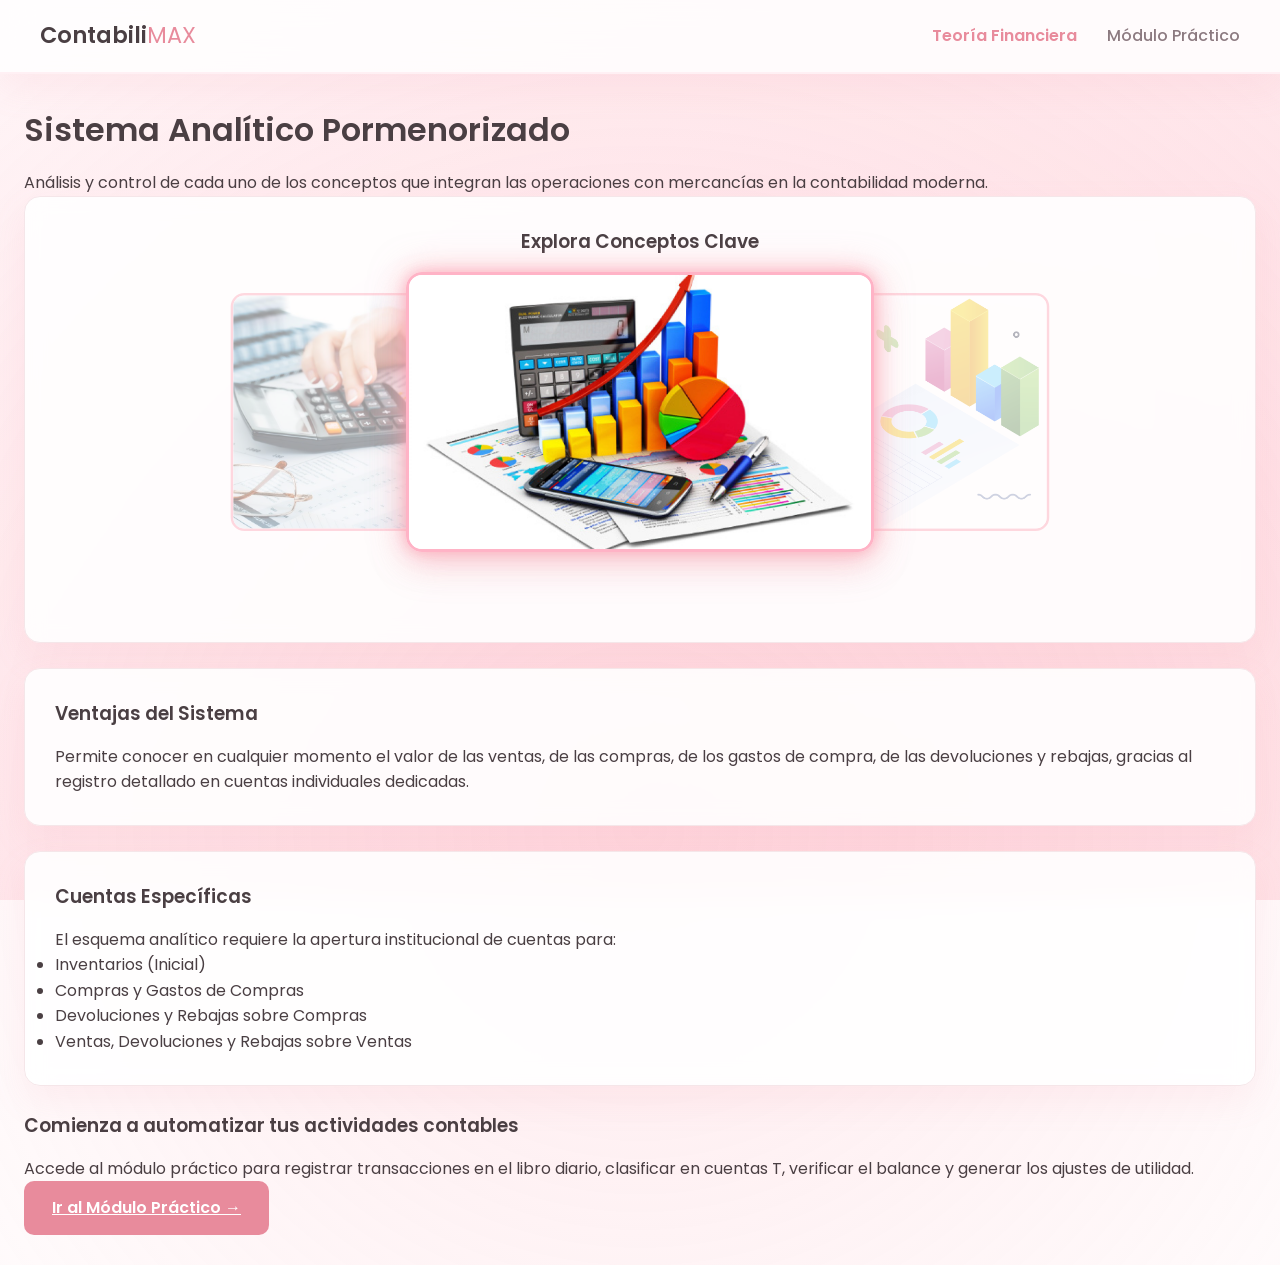
<file: index.html>
<!DOCTYPE html>
<html lang="es">
<head>
    <meta charset="UTF-8">
    <meta name="viewport" content="width=device-width, initial-scale=1.0">
    <title>Fundamentos Contables - ContabiliMAX</title>
    <link rel="stylesheet" href="style.css">
    <link href="https://fonts.googleapis.com/css2?family=Poppins:wght@300;400;600&display=swap" rel="stylesheet">
</head>
<body>
    <div class="dynamic-bg"></div>
    <div class="bg-overlay-waves"></div>

    <nav class="navbar">
        <div class="logo">Contabili<span>MAX</span></div>
        <ul class="nav-links">
            <li><a href="index.html" class="active">Teoría Financiera</a></li>
            <li><a href="index(2).html">Módulo Práctico</a></li>
        </ul>
    </nav>

    <main class="container animate-fade">
        <header class="theory-header">
            <h1>Sistema Analítico Pormenorizado</h1>
            <p>Análisis y control de cada uno de los conceptos que integran las operaciones con mercancías en la contabilidad moderna.</p>
        </header>

        <section class="carousel-section card">
            <h3>Explora Conceptos Clave</h3>
            <div class="carousel-container">
                <input type="radio" name="slider" id="item-1" checked>
                <input type="radio" name="slider" id="item-2">
                <input type="radio" name="slider" id="item-3">
                <input type="radio" name="slider" id="item-4">
                
                <div class="cards-carousel">
                    <label class="card-carousel" for="item-1" id="slide-1">
                        <div class="carousel-image-placeholder img-1"></div>
                    </label>
                    <label class="card-carousel" for="item-2" id="slide-2">
                        <div class="carousel-image-placeholder img-2"></div>
                    </label>
                    <label class="card-carousel" for="item-3" id="slide-3">
                        <div class="carousel-image-placeholder img-3"></div>
                    </label>
                    <label class="card-carousel" for="item-4" id="slide-4">
                        <div class="carousel-image-placeholder img-4"></div>
                    </label>
                </div>
            </div>
        </section>

        <section class="grid-theory">
            <div class="card">
                <h3>Ventajas del Sistema</h3>
                <p>Permite conocer en cualquier momento el valor de las ventas, de las compras, de los gastos de compra, de las devoluciones y rebajas, gracias al registro detallado en cuentas individuales dedicadas.</p>
            </div>

            <div class="card">
                <h3>Cuentas Específicas</h3>
                <p>El esquema analítico requiere la apertura institucional de cuentas para:</p>
                <ul>
                    <li>Inventarios (Inicial)</li>
                    <li>Compras y Gastos de Compras</li>
                    <li>Devoluciones y Rebajas sobre Compras</li>
                    <li>Ventas, Devoluciones y Rebajas sobre Ventas</li>
                </ul>
            </div>
        </section>

        <section class="interactive-reminder">
            <h3>Comienza a automatizar tus actividades contables</h3>
            <p>Accede al módulo práctico para registrar transacciones en el libro diario, clasificar en cuentas T, verificar el balance y generar los ajustes de utilidad.</p>
            <a href="index(2).html" class="btn-primary">Ir al Módulo Práctico →</a>
        </section>
    </main>
</body>
</html>
</file>
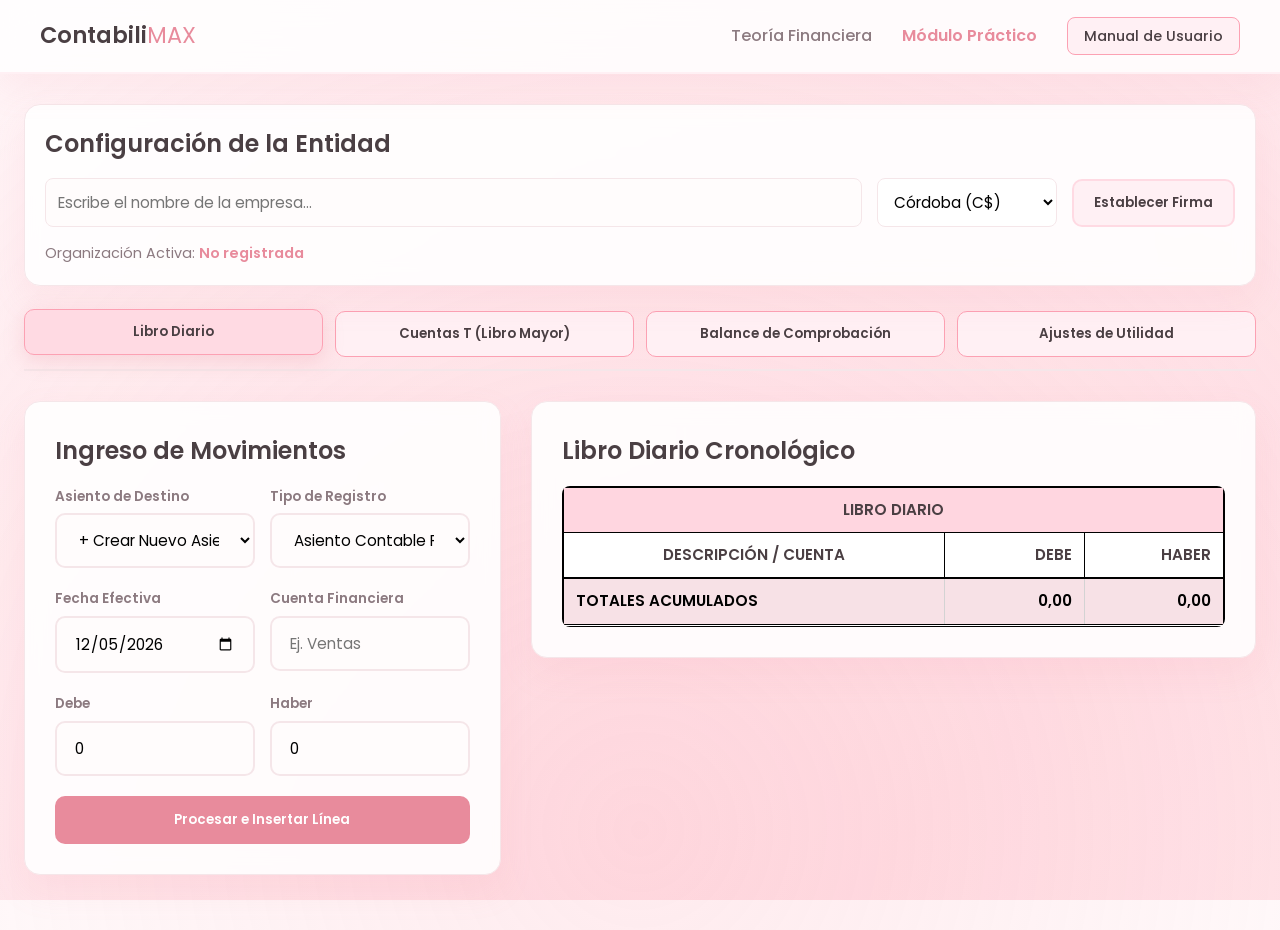
<file: index(2).html>
<!DOCTYPE html>
<html lang="es">
<head>
    <meta charset="UTF-8">
    <meta name="viewport" content="width=device-width, initial-scale=1.0">
    <title>Módulo de Operaciones - ContabiliMAX</title>
    <link rel="stylesheet" href="style.css">
    <link href="https://fonts.googleapis.com/css2?family=Poppins:wght@300;400;600&display=swap" rel="stylesheet">
</head>
<body>
    <div class="dynamic-bg"></div>
    <div class="bg-overlay-waves"></div>

    <nav class="navbar">
        <div class="logo">Contabili<span>MAX</span></div>
        <ul class="nav-links">
            <li><a href="index.html">Teoría Financiera</a></li>
            <li><a href="index(2).html" class="active">Módulo Práctico</a></li>
            <li><a href="#manual-usuario" class="btn-manual" onclick="switchTab(event, 'tab-manual')">Manual de Usuario</a></li>
        </ul>
    </nav>

    <div class="container animate-fade">
        <section class="config-panel card" id="globalConfigPanel" style="padding: 20px;">
            <div id="configFieldsContainer">
                <h2>Configuración de la Entidad</h2>
                <div style="display: flex; flex-wrap: wrap; gap: 15px; align-items: center; margin-bottom: 15px;">
                    <input type="text" id="companyName" placeholder="Escribe el nombre de la empresa..." autocomplete="off" style="flex: 2; min-width: 200px; padding: 12px; border: 1px solid var(--border-color); border-radius: 8px;">
                    
                    <div style="min-width: 180px;">
                        <select id="currencySelect" class="select-input" onchange="renderAll()" style="padding: 12px; border-radius: 8px; width: 100%; cursor: pointer; display: block; border: 1px solid var(--border-color); background-color: #fff;">
                            <option value="C$ ">Córdoba (C$)</option>
                            <option value="$ ">Dólar ($)</option>
                        </select>
                    </div>

                    <button onclick="saveCompany()" class="btn-secondary" style="padding: 12px 20px;">Establecer Firma</button>
                </div>
                <p class="company-display">Organización Activa: <span id="currentCompany">No registrada</span></p>
            </div>
            
            <div id="manualImageContainer" style="display: none; text-align: center; width: 100%; padding: 0; margin: 0 auto;">
                <div class="manual-banner-placeholder"></div>
            </div>
        </section>

        <div class="tabs-navigation">
            <button class="tab-btn active" onclick="switchTab(event, 'tab-diario')">Libro Diario</button>
            <button class="tab-btn" onclick="switchTab(event, 'tab-mayor')">Cuentas T (Libro Mayor)</button>
            <button class="tab-btn" onclick="switchTab(event, 'tab-balance')">Balance de Comprobación</button>
            <button class="tab-btn" onclick="switchTab(event, 'tab-ajustes')">Ajustes de Utilidad</button>
        </div>

        <div class="tabs-content">
            <div id="tab-diario" class="tab-panel active">
                <div class="workspace-grid">
                    <section class="card entry-form-section">
                        <h2>Ingreso de Movimientos</h2>
                        <form id="journalForm">
                            <div class="form-row">
                                <div class="form-group">
                                    <label>Asiento de Destino</label>
                                    <select id="txGroupIndex" class="select-input">
                                        <option value="nuevo">+ Crear Nuevo Asiento Contable</option>
                                    </select>
                                </div>
                                <div class="form-group">
                                    <label>Tipo de Registro</label>
                                    <select id="txType" class="select-input">
                                        <option value="Asiento Contable">Asiento Contable Regular</option>
                                        <option value="Asiento de Apertura">Asiento de Apertura</option>
                                    </select>
                                </div>
                            </div>
                            <div class="form-row">
                                <div class="form-group">
                                    <label>Fecha Efectiva</label>
                                    <input type="date" id="txDate" required>
                                </div>
                                <div class="form-group">
                                    <label>Cuenta Financiera</label>
                                    <input type="text" id="txAccount" placeholder="Ej. Ventas" required>
                                </div>
                            </div>
                            <div class="form-row">
                                <div class="form-group">
                                    <label>Debe</label>
                                    <input type="number" id="txDebe" step="0.01" value="0" min="0">
                                </div>
                                <div class="form-group">
                                    <label>Haber</label>
                                    <input type="number" id="txHaber" step="0.01" value="0" min="0">
                                </div>
                            </div>
                            <button type="submit" class="btn-primary w-100" id="btnSubmitForm">Procesar e Insertar Línea</button>
                        </form>
                    </section>

                    <section class="card table-section">
                        <h2>Libro Diario Cronológico</h2>
                        <div class="table-responsive">
                            <table id="diarioTable" class="excel-styled-table">
                                <thead>
                                    <tr class="excel-header-title">
                                        <th colspan="3" style="text-align: center; background-color: #ffd6e0; color: #4a3f43;" id="diarioHeaderTitle">LIBRO DIARIO</th>
                                    </tr>
                                    <tr>
                                        <th>DESCRIPCIÓN / CUENTA</th>
                                        <th style="text-align: right; width: 140px;">DEBE</th>
                                        <th style="text-align: right; width: 140px;">HABER</th>
                                    </tr>
                                </thead>
                                <tbody></tbody>
                                <tfoot>
                                    <tr class="total-row">
                                        <td>TOTALES ACUMULADOS</td>
                                        <td id="totalDebeDiario" style="text-align: right;">0,00</td>
                                        <td id="totalHaberDiario" style="text-align: right;">0,00</td>
                                    </tr>
                                </tfoot>
                            </table>
                        </div>
                    </section>
                </div>
            </div>

            <div id="tab-mayor" class="tab-panel">
                <section class="card t-accounts-section">
                    <h2>Libro Mayor (Esquemas de Cuenta T)</h2>
                    <div class="t-accounts-container" id="mayorContainer"></div>
                </section>
            </div>

            <div id="tab-balance" class="tab-panel">
                <section class="card balance-section">
                    <h2>Balance de Comprobación General</h2>
                    <div class="table-responsive">
                        <table id="balanceTable" class="bordered-table">
                            <thead>
                                <tr>
                                    <th rowspan="2">Cuenta Financiera</th>
                                    <th colspan="2" style="text-align: center;">Movimientos</th>
                                    <th colspan="2" style="text-align: center;">Saldos</th>
                                </tr>
                                <tr>
                                    <th>Deudor</th>
                                    <th>Acreedor</th>
                                    <th>Deudor</th>
                                    <th>Acreedor</th>
                                </tr>
                            </thead>
                            <tbody></tbody>
                            <tfoot>
                                <tr class="total-row">
                                    <td>Totales Simétricos</td>
                                    <td id="balMovDeudor">0,00</td>
                                    <td id="balMovAcreedor">0,00</td>
                                    <td id="balSaldoDeudor">0,00</td>
                                    <td id="balSaldoAcreedor">0,00</td>
                                </tr>
                            </tfoot>
                        </table>
                    </div>
                </section>
            </div>

            <div id="tab-ajustes" class="tab-panel">
                <section class="card analitico-results-section animate-fade">
                    <div class="results-header">
                        <h2>Cálculo de Utilidad o Pérdida Bruta</h2>
                        <span class="badge-metodo">Método Pormenorizado / Analítico</span>
                    </div>
                    <p class="instruction-text">Los estados financieros e indicadores se determinan automáticamente cruzando los saldos del Libro Mayor. Digite el valor obtenido mediante el conteo físico de su inventario de cierre:</p>
                    
                    <div class="inventory-input-container">
                        <label for="invFinalInput"><strong>Inventario Final (Cierre Físico):</strong></label>
                        <input type="number" id="invFinalInput" value="0" step="0.01" min="0" oninput="renderAll()">
                    </div>

                    <div class="formulas-grid" id="formulasGridContainer"></div>
                </section>
            </div>

            <div id="tab-manual" class="tab-panel">
                <section class="card manual-section animate-fade">
                    <h2>Manual de Usuario - ContabiliMAX</h2>
                    <p class="instruction-text">Siga estos pasos estructurados para operar el sistema analítico y procesar la información correctamente:</p>
                    <div class="manual-grid">
                        <div class="manual-step">
                            <h4>1. Configuración de Entidad</h4>
                            <p>Escriba el nombre de la organización en el panel superior, seleccione el tipo de divisa (Córdobas o Dólares) y presione <strong>Establecer Firma</strong>.</p>
                        </div>
                        <div class="manual-step">
                            <h4>2. Apertura Obligatoria</h4>
                            <p>Antes de registrar transacciones corrientes, debe seleccionar en Tipo de Registro la opción <strong>Asiento de Apertura</strong> e ingresar los saldos iniciales de las cuentas.</p>
                        </div>
                        <div class="manual-step">
                            <h4>3. Registro en Diario</h4>
                            <p>Para operaciones subsiguientes, mantenga seleccionado <strong>Asiento Contable Regular</strong>. Introduzca la cuenta, asigne el valor al Debe o al Haber (nunca ambos en la misma línea) y presione insertar.</p>
                        </div>
                        <div class="manual-step">
                            <h4>4. Consulta Automatizada</h4>
                            <p>Navegue por las pestañas superiores para visualizar en tiempo real cómo se estructuran las Cuentas T del Libro Mayor y la simetría del Balance de Comprobación.</p>
                        </div>
                        <div class="manual-step">
                            <h4>5. Determination de Utilidades</h4>
                            <p>En la pestaña <strong>Ajustes de Utilidad</strong>, ingrese el monto obtenido del inventario físico final. El sistema calculará automáticamente las Ventas Netas, Costo de Ventas y el Margen Bruto.</p>
                        </div>
                    </div>
                </section>
            </div>
        </div>
    </div>
    <script src="script.js"></script>
</body>
</html>
</file>
<file: style.css>
:root {
    --bg-main: #fffafb;
    --card-bg: #ffffff;
    --text-dark: #4a3f43;
    --text-muted: #8c7a80;
    
    --pastel-rose-light: #fff0f4;
    --pastel-rose-medium: #ffdae3;
    --pastel-rose-dark: #fca1b3;
    --pastel-accent: #e88b9c;
    --border-color: #f5e6e9;
    --shadow: 0 15px 35px rgba(232, 139, 156, 0.1);
}

* {
    box-sizing: border-box;
    margin: 0;
    padding: 0;
}

body {
    font-family: 'Poppins', sans-serif;
    color: var(--text-dark);
    line-height: 1.6;
    overflow-x: hidden;
    position: relative;
}

.dynamic-bg {
    position: fixed;
    top: 0;
    left: 0;
    width: 100vw;
    height: 100vh;
    z-index: -2;
    background: linear-gradient(-45deg, #fff5f7, #ffeef1, #ffdbe2, #fff0f3, #ffe3e8, #fff5f7);
    background-size: 400% 400%;
    animation: pastelFluidMotion 8s cubic-bezier(0.4, 0, 0.2, 1) infinite;
    will-change: background-position;
}

.bg-overlay-waves {
    position: fixed;
    top: -50%;
    left: -50%;
    width: 200vw;
    height: 200vw;
    z-index: -1;
    background: radial-gradient(circle, rgba(252, 161, 176, 0.22) 0%, transparent 55%);
    animation: orbitalRotation 18s linear infinite;
    pointer-events: none;
}

@keyframes pastelFluidMotion {
    0% { background-position: 0% 50%; }
    50% { background-position: 100% 50%; }
    100% { background-position: 0% 50%; }
}

@keyframes orbitalRotation {
    0% { transform: rotate(0deg) scale(1); }
    50% { transform: rotate(180deg) scale(1.1); }
    100% { transform: rotate(360deg) scale(1); }
}

.container {
    max-width: 1450px;
    margin: 30px auto;
    padding: 0 24px;
    position: relative;
    z-index: 1;
}

.navbar {
    background-color: rgba(255, 255, 255, 0.82);
    backdrop-filter: blur(15px);
    -webkit-backdrop-filter: blur(15px);
    display: flex;
    justify-content: space-between;
    align-items: center;
    padding: 18px 40px;
    box-shadow: var(--shadow);
    position: sticky;
    top: 0;
    z-index: 1000;
    border-bottom: 2px solid var(--pastel-rose-light);
    flex-wrap: wrap;
    gap: 15px;
}

.navbar .logo { 
    font-weight: 600; 
    font-size: 1.4rem; 
    color: var(--text-dark); 
}
.navbar .logo span { 
    color: var(--pastel-accent); 
    font-weight: 400; 
}
.nav-links { 
    display: flex; 
    list-style: none; 
    gap: 30px; 
    align-items: center;
    flex-wrap: wrap;
}
.nav-links a { 
    text-decoration: none; 
    color: var(--text-muted); 
    font-weight: 500;
    transition: all 0.3s ease; 
}
.nav-links a.active, .nav-links a:hover { 
    color: var(--pastel-accent); 
    font-weight: 600; 
}

.btn-manual {
    background-color: var(--pastel-rose-light);
    border: 1px solid var(--pastel-rose-dark);
    padding: 8px 16px;
    border-radius: 8px;
    color: var(--text-dark) !important;
    font-size: 0.9rem;
}
.btn-manual:hover {
    background-color: var(--pastel-rose-medium);
}

.card {
    background: rgba(255, 255, 255, 0.88);
    backdrop-filter: blur(10px);
    -webkit-backdrop-filter: blur(10px);
    border-radius: 16px;
    padding: 30px;
    box-shadow: var(--shadow);
    margin-bottom: 25px;
    border: 1px solid var(--border-color);
    transition: transform 0.4s cubic-bezier(0.165, 0.84, 0.44, 1), box-shadow 0.4s cubic-bezier(0.165, 0.84, 0.44, 1);
}
.card:hover {
    transform: translateY(-5px);
    box-shadow: 0 20px 40px rgba(232, 139, 156, 0.18);
}

h1, h2, h3 { color: var(--text-dark); font-weight: 600; margin-bottom: 15px; }
.form-group-inline { display: flex; gap: 15px; margin-top: 15px; }
.company-display { margin-top: 12px; font-size: 0.9rem; color: var(--text-muted); }
#currentCompany { font-weight: 600; color: var(--pastel-accent); }

input[type="text"], input[type="date"], input[type="number"], .select-input {
    width: 100%; 
    padding: 14px 18px; 
    border: 2px solid var(--border-color); 
    border-radius: 10px;
    font-family: inherit; 
    font-size: 0.95rem; 
    transition: all 0.3s ease; 
    background-color: #fffcfc;
}
input:focus, .select-input:focus {
    outline: none; 
    border-color: var(--pastel-rose-dark); 
    background-color: #fff;
    box-shadow: 0 0 12px rgba(252, 161, 179, 0.3);
}

.btn-primary, .btn-secondary {
    border: none; 
    padding: 14px 28px; 
    border-radius: 10px; 
    cursor: pointer; 
    font-weight: 600;
    font-family: inherit; 
    display: inline-flex; 
    align-items: center; 
    justify-content: center;
    transition: all 0.3s cubic-bezier(0.25, 0.8, 0.25, 1);
}
.btn-primary { background-color: var(--pastel-accent); color: white; }
.btn-primary:hover { 
    background-color: #df7788; 
    transform: translateY(-3px); 
    box-shadow: 0 8px 25px rgba(232, 139, 156, 0.35); 
}
.btn-secondary { 
    background-color: var(--pastel-rose-light); 
    color: var(--text-dark); 
    border: 2px solid var(--pastel-rose-medium); 
}
.btn-secondary:hover { 
    background-color: var(--pastel-rose-medium); 
    transform: translateY(-3px); 
}
.w-100 { width: 100%; }

.carousel-section { text-align: center; }
.carousel-container { width: 100%; height: 340px; max-width: 850px; margin: 0 auto; position: relative; display: flex; justify-content: center; align-items: center; }
input[name="slider"] { display: none; }
.cards-carousel { position: relative; width: 100%; height: 100%; }

.card-carousel {
    position: absolute; width: 55%; height: 280px; left: 0; right: 0; margin: auto;
    transition: transform 0.5s cubic-bezier(0.4, 0, 0.2, 1), box-shadow 0.5s ease, border-color 0.5s ease;
    cursor: pointer; border-radius: 16px; overflow: hidden;
    border: 3.5px solid var(--pastel-rose-dark);
}

.carousel-image-placeholder { width: 100%; height: 100%; background-size: cover; background-position: center; }
.img-1 { background-image: url('imagenes/cont1.jpeg'); }
.img-2 { background-image: url('imagenes/cont2.png'); }
.img-3 { background-image: url('imagenes/cont3.jpg'); }
.img-4 { background-image: url('imagenes/cont4.jpg'); }

#item-1:checked ~ .cards-carousel #slide-1,
#item-2:checked ~ .cards-carousel #slide-2,
#item-3:checked ~ .cards-carousel #slide-3,
#item-4:checked ~ .cards-carousel #slide-4 {
    transform: translatex(0) scale(1); opacity: 1; z-index: 4;
    border-color: #ffb3c6;
    box-shadow: 0 0 15px rgba(252, 161, 176, 0.7), 0 0 35px rgba(252, 161, 176, 0.5), 0 15px 35px rgba(232, 139, 154, 0.25);
}

#item-1:checked ~ .cards-carousel #slide-2, #item-2:checked ~ .cards-carousel #slide-3, #item-3:checked ~ .cards-carousel #slide-4, #item-4:checked ~ .cards-carousel #slide-1 { transform: translatex(45%) scale(0.85); opacity: 0.4; z-index: 3; box-shadow: none; }
#item-1:checked ~ .cards-carousel #slide-3, #item-2:checked ~ .cards-carousel #slide-4, #item-3:checked ~ .cards-carousel #slide-1, #item-4:checked ~ .cards-carousel #slide-2 { transform: translatex(0) scale(0.7); opacity: 0.12; z-index: 1; box-shadow: none; }
#item-1:checked ~ .cards-carousel #slide-4, #item-2:checked ~ .cards-carousel #slide-1, #item-3:checked ~ .cards-carousel #slide-2, #item-4:checked ~ .cards-carousel #slide-3 { transform: translatex(-45%) scale(0.85); opacity: 0.4; z-index: 2; box-shadow: none; }

.workspace-grid { display: flex; gap: 30px; align-items: flex-start; }
.entry-form-section { flex: 1; min-width: 320px; }
.table-section { flex: 1.6; min-width: 320px; }
.form-row { display: flex; gap: 15px; flex-wrap: wrap; }
.form-row { display: flex; gap: 15px; flex-wrap: wrap; }
.form-group { flex: 1; margin-bottom: 20px; min-width: 140px; }
.form-group label { display: block; font-size: 0.85rem; font-weight: 600; margin-bottom: 6px; color: var(--text-muted); }

.table-responsive { width: 100%; overflow-x: auto; -webkit-overflow-scrolling: touch; border-radius: 8px; }

.excel-styled-table { width: 100%; border-collapse: collapse; font-size: 0.95rem; background: #fff; border: 2px solid #000; }
.excel-styled-table th { border: 1px solid #000; padding: 10px 12px; font-weight: 600; }
.excel-styled-table td { padding: 10px 12px; border: 1px solid #d3d3d3; color: #000; }
.excel-asiento-row td { border-top: 1px solid #000 !important; border-bottom: 1px solid #000 !important; background-color: #ffff00 !important; }
.total-row td { font-weight: 600; border-top: 2px solid #000 !important; border-bottom: 3px double #000 !important; background-color: #f7e1e6 !important; }

.bordered-table { width: 100%; border-collapse: collapse; border: 2px solid var(--pastel-rose-dark); }
.bordered-table th { background-color: var(--pastel-rose-light); padding: 12px; border: 2px solid var(--pastel-rose-dark); }
.bordered-table td { padding: 12px; border: 1px solid var(--pastel-rose-medium); }

.t-accounts-container { display: grid; grid-template-columns: repeat(auto-fill, minmax(300px, 1fr)); gap: 25px; margin-top: 20px; }
.t-account { background: #fff; border: 2px solid var(--pastel-rose-dark); border-radius: 12px; width: 100%; overflow: hidden; box-shadow: var(--shadow); transition: transform 0.4s cubic-bezier(0.165, 0.84, 0.44, 1), box-shadow 0.4s cubic-bezier(0.165, 0.84, 0.44, 1); }
.t-account:hover { transform: translateY(-5px) scale(1.02); box-shadow: 0 18px 35px rgba(232, 139, 156, 0.22); }
.t-title { background-color: var(--pastel-rose-light); padding: 12px; text-align: center; font-weight: 600; border-bottom: 2px solid var(--pastel-rose-dark); }
.t-grid { display: flex; }
.t-col { flex: 1; padding: 12px; min-height: 90px; }
.t-col-debe { border-right: 2px solid var(--pastel-rose-dark); text-align: right; }
.t-col-haber { text-align: right; }
.t-val { font-size: 0.9rem; margin-bottom: 6px; }
.t-foot-sum { display: flex; border-top: 2px solid var(--pastel-rose-dark); font-weight: 600; text-align: right; background-color: var(--pastel-rose-light); }
.t-bal-row { padding: 10px; text-align: center; border-top: 1px dashed var(--pastel-rose-dark); color: var(--pastel-accent); font-weight: 600; }

.tabs-navigation { display: flex; gap: 12px; margin-bottom: 30px; border-bottom: 2px solid var(--border-color); padding-bottom: 12px; flex-wrap: wrap; }
.tab-btn { background-color: var(--pastel-rose-light); border: 1px solid var(--pastel-rose-dark); color: var(--text-dark); padding: 12px 26px; font-weight: 600; border-radius: 10px; cursor: pointer; font-family: inherit; transition: all 0.3s ease; flex: 1; min-width: 160px; text-align: center; }
.tab-btn:hover { background-color: var(--pastel-rose-medium); transform: translateY(-2px); }
.tab-btn.active { background-color: var(--pastel-rose-medium); border-color: var(--pastel-rose-dark); color: var(--text-dark); box-shadow: 0 6px 20px rgba(232, 139, 156, 0.25); transform: translateY(-2px); }
.tab-panel { display: none; }
.tab-panel.active { display: block; }

.analitico-results-section { margin-top: 10px; border: 2px solid var(--pastel-rose-dark); }
.results-header { display: flex; justify-content: space-between; align-items: center; flex-wrap: wrap; gap: 10px; }
.badge-metodo { background-color: var(--pastel-accent); color: white; padding: 6px 14px; border-radius: 20px; font-size: 0.85rem; font-weight: 600; }
.instruction-text { font-size: 0.9rem; color: var(--text-muted); margin: 10px 0 20px 0; }
.inventory-input-container { background-color: var(--pastel-rose-light); padding: 15px; border-radius: 10px; display: flex; align-items: center; gap: 15px; max-width: 450px; margin-bottom: 25px; border: 1px solid var(--pastel-rose-medium); flex-wrap: wrap; }
.inventory-input-container input { max-width: 200px; padding: 8px 12px; flex: 1; min-width: 150px; }
.formulas-grid { display: grid; grid-template-columns: repeat(auto-fit, minmax(280px, 1fr)); gap: 20px; }
.formula-card { background: #fff; border: 1px solid var(--border-color); border-radius: 12px; padding: 20px; display: flex; flex-direction: column; justify-content: space-between; transition: transform 0.4s cubic-bezier(0.165, 0.84, 0.44, 1), box-shadow 0.4s cubic-bezier(0.165, 0.84, 0.44, 1); }
.formula-card:hover { transform: translateY(-6px); box-shadow: 0 15px 30px rgba(232, 139, 156, 0.15); }
.formula-title { font-weight: 600; font-size: 1.05rem; }

.metric-ventas-netas .formula-title { color: #e53935; }
.metric-compras-totales .formula-title { color: #43a047; }
.metric-compras-netas .formula-title { color: #e91e63; }
.metric-suma-mercancias .formula-title { color: #29b6f6; }
.metric-costo-vendido .formula-title { color: #f5a623; }
.metric-utilidad-bruta .formula-title { color: #673ab7; }

.formula-expression { font-size: 0.78rem; color: var(--text-muted); font-style: italic; margin: 4px 0 12px 0; }
.formula-value { font-size: 1.35rem; font-weight: 600; text-align: right; }

.manual-grid { display: grid; grid-template-columns: repeat(auto-fit, minmax(250px, 1fr)); gap: 20px; margin-top: 15px; }
.manual-step { background: rgba(255, 255, 255, 0.6); border: 1px solid var(--pastel-rose-medium); padding: 20px; border-radius: 12px; transition: transform 0.4s ease, box-shadow 0.4s ease; }
.manual-step:hover { transform: translateY(-4px); box-shadow: 0 12px 25px rgba(232, 139, 156, 0.12); background: rgba(255, 255, 255, 0.9); }
.manual-step h4 { color: var(--pastel-accent); margin-bottom: 8px; font-weight: 600; }
.manual-step p { font-size: 0.88rem; color: var(--text-dark); }

.manual-banner-placeholder {
    width: 100%;
    aspect-ratio: 16 / 9;
    background-color: var(--pastel-rose-light);
    border: 2px dashed var(--pastel-rose-dark);
    border-radius: 12px;
    background-image: url('imagenes/manual-header.png');
    background-size: contain;
    background-repeat: no-repeat;
    background-position: center;
    margin: 0 auto;
}

.animate-fade { animation: fadeIn 0.4s ease-out; }
@keyframes fadeIn { from { opacity: 0; transform: translateY(8px); } to { opacity: 1; transform: translateY(0); } }

@media (max-width: 992px) {
    .workspace-grid { flex-direction: column; }
    .entry-form-section, .table-section { width: 100%; min-width: 100%; }
}

@media (max-width: 600px) {
    .navbar { padding: 15px 20px; justify-content: center; text-align: center; }
    .nav-links { justify-content: center; gap: 15px; }
    .container { padding: 0 12px; margin: 15px auto; }
    .card { padding: 18px; }
    .tabs-navigation { gap: 6px; }
    .tab-btn { padding: 10px 12px; font-size: 0.85rem; min-width: 130px; }
}
</file>
